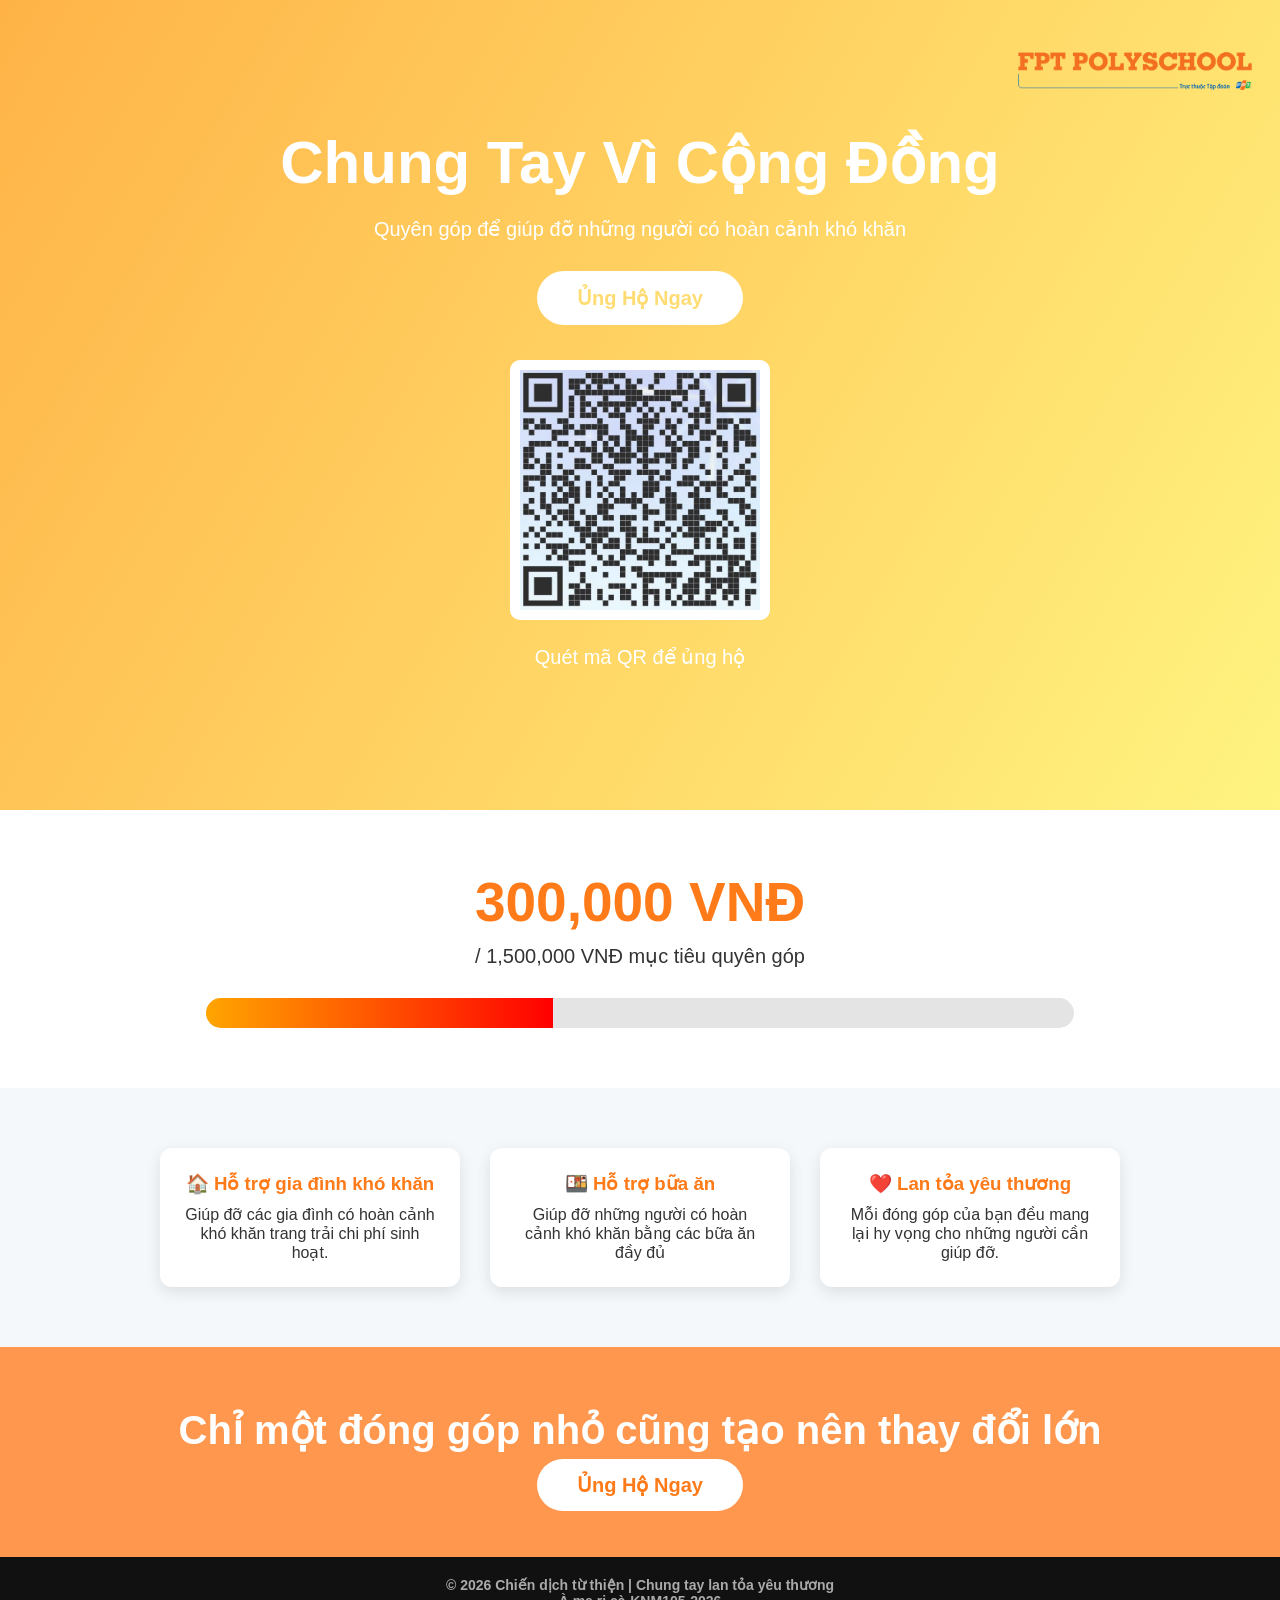
<file: index.html>
<!DOCTYPE html>
<html lang="vi">
<head>
<meta charset="UTF-8">
<meta name="viewport" content="width=device-width, initial-scale=1.0">
<title>Chung Tay Vì Cộng Đồng</title>

<link rel="stylesheet" href="Web-KNM105-Style.css">
</head>

<body>
<header>
<img src="images/LOGO FPS-02.png" class="logo-img">
</header>
<!-- HERO -->

<section class="hero">

<h1>Chung Tay Vì Cộng Đồng</h1>

<p>Quyên góp để giúp đỡ những người có hoàn cảnh khó khăn</p>
<a href="#" class="donate-btn">Ủng Hộ Ngay</a>

<img src="images/z7627284234603_f763cefa4649f85a217a15f84453fca6.jpg" class="qr">

<p class="qr-text">Quét mã QR để ủng hộ</p>
</section>


<!-- COUNTER -->

<section class="counter-section">

<div class="counter">300,000 VNĐ</div>

<div class="goal">/ 1,500,000 VNĐ mục tiêu quyên góp</div>

<div class="progress">

<div class="progress-bar"></div>

</div>

</section>


<!-- INFO -->

<section class="info">

<div class="card">
<h3>🏠 Hỗ trợ gia đình khó khăn</h3>
<p>Giúp đỡ các gia đình có hoàn cảnh khó khăn trang trải chi phí sinh hoạt.</p>
</div>

<div class="card">
<h3>🍱 Hỗ trợ bữa ăn</h3>
<p>Giúp đỡ những người có hoàn cảnh khó khăn bằng các bữa ăn đầy đủ</p>
</div>

<div class="card">
<h3>❤️ Lan tỏa yêu thương</h3>
<p>Mỗi đóng góp của bạn đều mang lại hy vọng cho những người cần giúp đỡ.</p>
</div>

</section>


<!-- CTA -->

<section class="cta">

<h2>Chỉ một đóng góp nhỏ cũng tạo nên thay đổi lớn</h2>

<a href="#">Ủng Hộ Ngay</a>

</section>


<footer>
<h4>
© 2026 Chiến dịch từ thiện | Chung tay lan tỏa yêu thương <br>
                À me ri cà-KNM105-2026
</h4>
</footer>

</body>
</html>
</file>
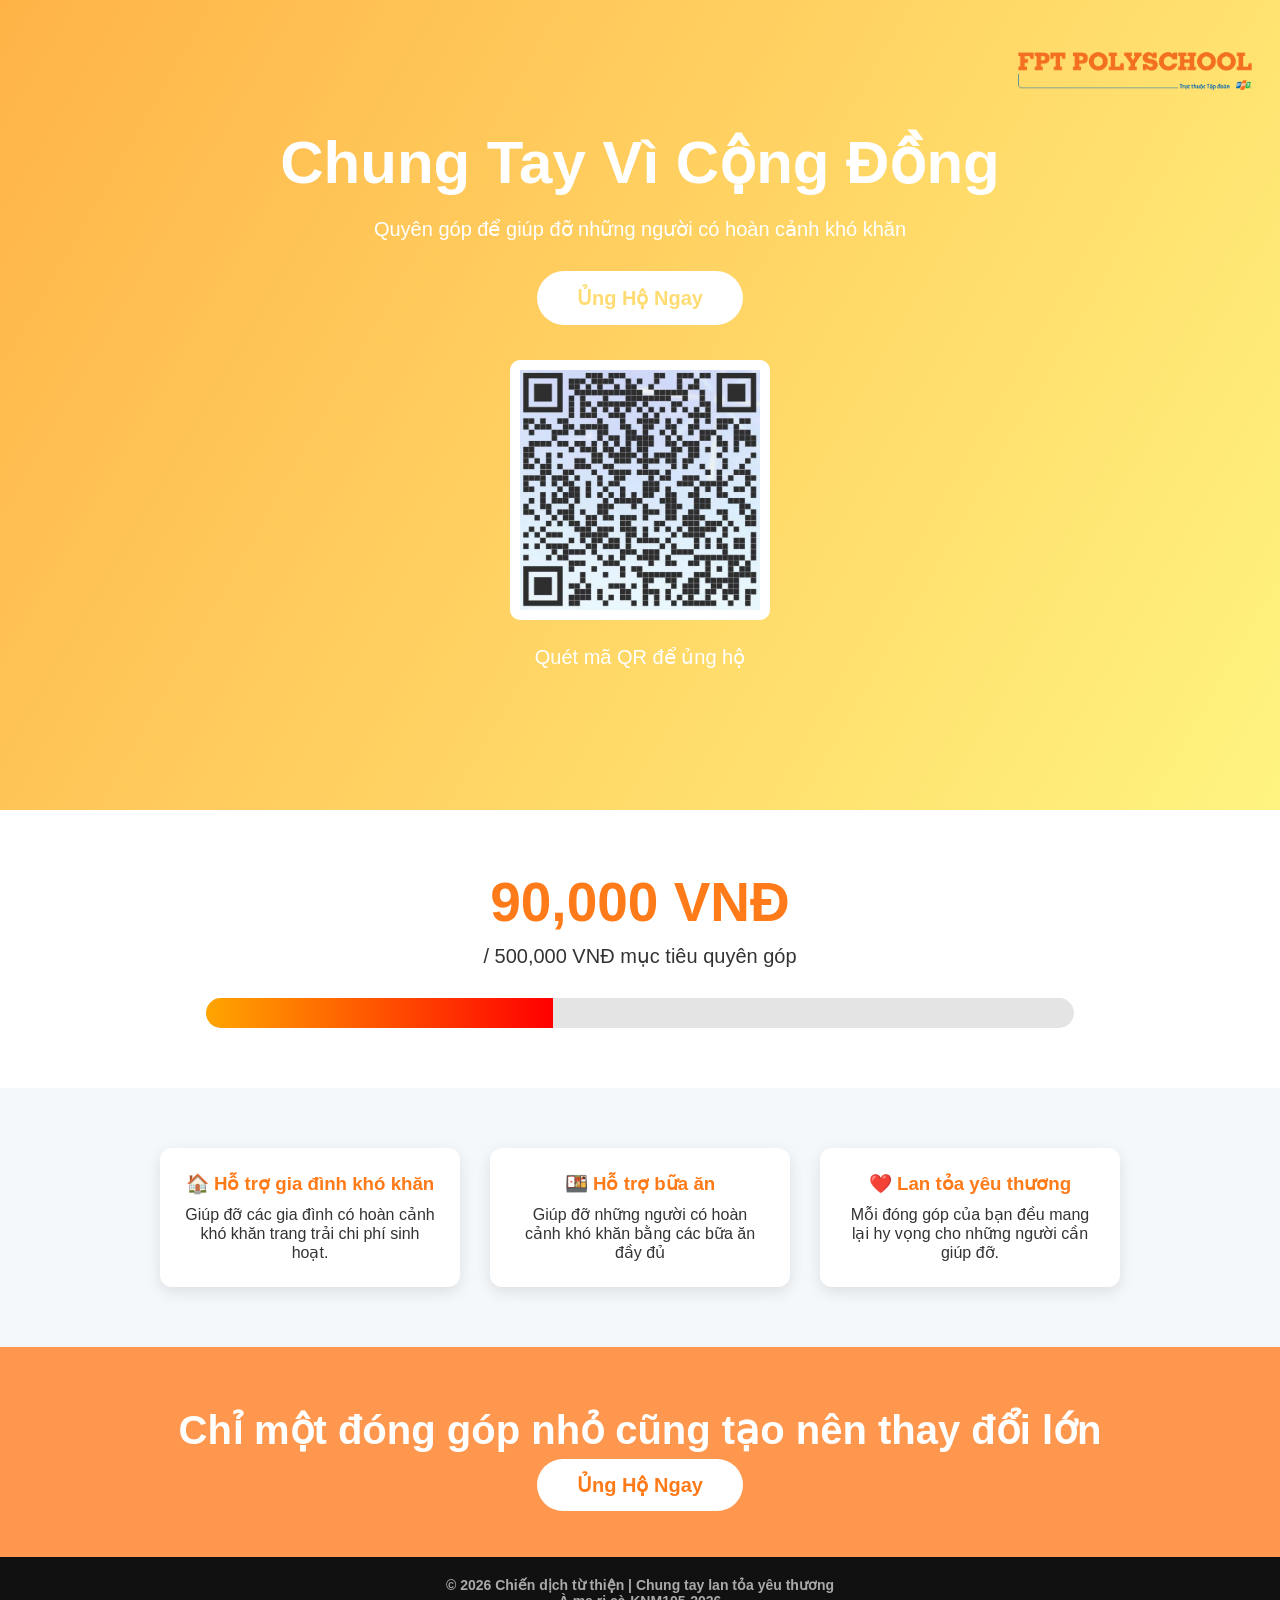
<file: Web-KNM105.html>
<!DOCTYPE html>
<html lang="vi">
<head>
<meta charset="UTF-8">
<meta name="viewport" content="width=device-width, initial-scale=1.0">
<title>Chung Tay Vì Cộng Đồng</title>

<link rel="stylesheet" href="Web-KNM105-Style.css">
</head>

<body>
<header>
<img src="images/LOGO FPS-02.png" class="logo-img">
</header>
<!-- HERO -->

<section class="hero">

<h1>Chung Tay Vì Cộng Đồng</h1>

<p>Quyên góp để giúp đỡ những người có hoàn cảnh khó khăn</p>
<a href="#" class="donate-btn">Ủng Hộ Ngay</a>

<img src="images/z7627284234603_f763cefa4649f85a217a15f84453fca6.jpg" class="qr">

<p class="qr-text">Quét mã QR để ủng hộ</p>
</section>


<!-- COUNTER -->

<section class="counter-section">

<div class="counter">90,000 VNĐ</div>

<div class="goal">/ 500,000 VNĐ mục tiêu quyên góp</div>

<div class="progress">

<div class="progress-bar"></div>

</div>

</section>


<!-- INFO -->

<section class="info">

<div class="card">
<h3>🏠 Hỗ trợ gia đình khó khăn</h3>
<p>Giúp đỡ các gia đình có hoàn cảnh khó khăn trang trải chi phí sinh hoạt.</p>
</div>

<div class="card">
<h3>🍱 Hỗ trợ bữa ăn</h3>
<p>Giúp đỡ những người có hoàn cảnh khó khăn bằng các bữa ăn đầy đủ</p>
</div>

<div class="card">
<h3>❤️ Lan tỏa yêu thương</h3>
<p>Mỗi đóng góp của bạn đều mang lại hy vọng cho những người cần giúp đỡ.</p>
</div>

</section>


<!-- CTA -->

<section class="cta">

<h2>Chỉ một đóng góp nhỏ cũng tạo nên thay đổi lớn</h2>

<a href="#">Ủng Hộ Ngay</a>

</section>


<footer>
<h4>
© 2026 Chiến dịch từ thiện | Chung tay lan tỏa yêu thương <br>
                À me ri cà-KNM105-2026
</h4>
</footer>

</body>
</html>
</file>
<file: Web-KNM105-Style.css>
*{
margin:0;
padding:0;
box-sizing:border-box;
font-family:Arial, Helvetica, sans-serif;
}

body{
background:#f4f8fb;
color:#333;
}

/* HERO */

.hero{
height:90vh;   /* giảm chiều cao */
background:linear-gradient(120deg,#ffb347,#fff480);
display:flex;
flex-direction:column;
justify-content:center;
align-items:center;
text-align:center;
color:white;
padding:20px;
gap:15px; /* thêm dòng này để khoảng cách đều hơn */
}

.hero h1{
font-size:60px;
margin-bottom:5px;   /* giảm khoảng cách */
}

.hero p{
font-size:20px;
margin-bottom:15px;  /* giảm khoảng cách */
}

.donate-btn{
background:white;
color:#ffdc72;
padding:15px 40px;
border-radius:30px;
font-size:20px;
text-decoration:none;
font-weight:bold;
transition:0.3s;
}

.donate-btn:hover{
transform:scale(1.05);
}

/* COUNTER */

.counter-section{
background:white;
text-align:center;
padding:60px 20px;
}

.counter{
font-size:55px;
font-weight:bold;
color:#ff7a18;
margin-bottom:10px;
}

.goal{
font-size:20px;
margin-bottom:30px;
}

/* PROGRESS BAR */




/* INFO SECTION */

.info{
display:flex;
flex-wrap:wrap;
justify-content:center;
gap:30px;
padding:60px 20px;
}

.card{
background:white;
width:300px;
padding:25px;
border-radius:12px;
box-shadow:0 5px 15px rgba(0,0,0,0.1);
text-align:center;
}

.card h3{
margin-bottom:10px;
color:#ff7a18;
}

/* CTA */

.cta{
background:#ff974e;
color:white;
text-align:center;
padding:60px 20px;
}

.cta h2{
font-size:40px;
margin-bottom:20px;
}

.cta a{
background:white;
color:#ff7a18;
padding:15px 40px;
border-radius:30px;
text-decoration:none;
font-size:20px;
font-weight:bold;
}

/* FOOTER */

footer{
background:#111;
color:#aaa;
text-align:center;
padding:20px;
font-size:14px;
}

.qr{
width:260px;
margin-top:20px;
background:white;
padding:10px;
border-radius:10px;
}

.qr-text{
margin-top:10px;
font-size:16px;
}

.logo-img{
width:250px;
position:absolute;
top:20px;
right:20px;
}

.progress{
width:70%;
height:30px;
background:#e4e4e4;
margin:auto;
border-radius:20px;
overflow:hidden;
}


.progress-bar {
  height: 100%;
  width: 30%;
  background: linear-gradient(90deg, orange, red);

  /* 200s = 20 lần nhảy (mỗi 10s) */
  animation: grow 200s steps(10) forwards;
}

@keyframes grow {
  from { width: 30%; }
  to { width: 40%; } /* tăng tổng 10% (20 bước × 0.5%) */
}
</file>
